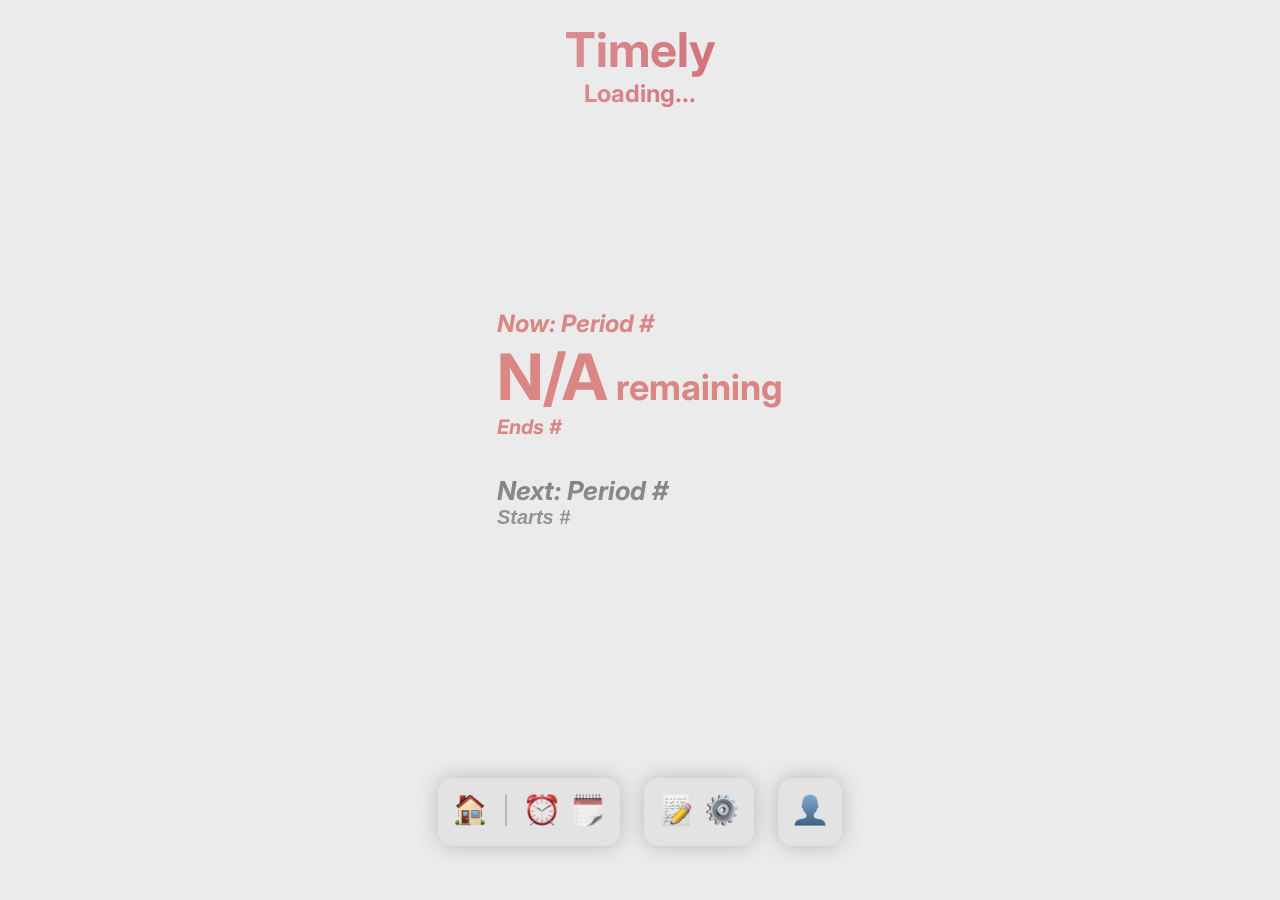
<file: index.html>
<!DOCTYPE html>
<html lang="en">
<head>
    <meta name="theme-color" content="#e38d8d">
    <meta name="og:title" content="Timely">
    <meta name="og:image" content="https://svloogz.xyz/media/alarm-clock_23f0.png">
    <meta name="og:description" content="Timely, the IPS scheduling and time manager.">

    <meta charset="UTF-8">
    <meta http-equiv="X-UA-Compatible" content="IE=edge">
    <meta name="viewport" content="width=device-width, initial-scale=1.0">
    <link rel="icon" type="image/png" href="./img/alarm-clock_23f0.png"/>
    <link rel="stylesheet" href="./css/index.css"><link rel="stylesheet" href="./css/focus.css"><link rel="stylesheet" href="./css/stickies.css">
    <link rel="stylesheet" href="https://cdnjs.cloudflare.com/ajax/libs/animate.css/4.1.1/animate.min.css"/>
    <title>Timely | Home</title>
</head>
<body>
    <script src="./js/time.js"></script>
    <!-- <script src="./js/login.js"></script> -->
    <div id="mySidebar" class="sidebar">
        <a href="javascript:void(0)" class="closebtn" onclick="closeNav()">×</a>
        <div class="stickiesTitle">Stickies<br><desc>Write anything below and you can see it later!</desc></div>
        <textarea type="text" name="sticky" placeholder="Type anything!" id="stickyTextArea"></textarea>
        <div class="stickiesSave"><button onclick="saveToLocalStorage()" id="stickiesSaveButton">Save</button></div>
        <script>
            function delay(time) {
                return new Promise(resolve => setTimeout(resolve, time));
            }

            async function saveToLocalStorage() {
                var text = document.getElementById('stickyTextArea').value;
                localStorage.setItem("stickyText", text);
                document.getElementById('stickiesSaveButton').disabled = true;
                document.getElementById('stickiesSaveButton').style.backgroundColor = "rgb(255, 255, 255)"
                await delay(150)
                document.getElementById('stickiesSaveButton').disabled = false;
                document.getElementById('stickiesSaveButton').style.backgroundColor = "rgba(255, 255, 255, 0.776)"
            }

            
        </script>
      </div>
    <div class="contains-title-time">
        <div class="text-center title gradient animate__animated animate__slideInDown">Timely</div>
        <div class="text-center time gradient animate__animated animate__slideInDown" id="time">Loading...</div>
    </div>
    <div class="items-container">
        <div class="focusTime">
            <div class="focusTimeNow animate__animated animate__slideInRight" id="focusTimeNow">
                <id class="focusTimeOverlay"></id>
                <id class="focusTimePeriod" id="genericFocusTimePeriod">Now: Period #</id><br>
                <id class="focusTimeMain" id="genericFocusTimeMain">N/A</id><id class="focusTimeMain" id="remaining"> remaining</id><br>
                <id class="focusTimeEnds" id="endsText">Ends </id><id class="focusTimeEnds" id="genericFocusTimeEnds">#</id><br><br><br>
            </div>
            <div class="focusTimeNext animate__animated animate__slideInLeft" id="focusTimeNext">
                <id class="focusTimeNextOverlay" id="focusTimeNextOverlay"></id>
                <id class="focusTimeNextPeriod" id="genericFocusTimeNextPeriod">Next: Period #</id><br>
                <id class="focusTimeNextStarts">Starts </id><id class="focusTimeNextStarts" id="genericFocusTimeNextStarts">#</id><br><br>
            </div>
        </div>
    </div>
    <div class="contains-bottom-bar">
        <div class="navbar drop-shadow" id="partOfNavbar">
            <a href="./"><img src="./img/house_1f3e0.png" width="32" class="hvr-grow house"></a>
            <div class="vertline"></div>
            <a href="./focused.html"><img src="./img/alarm-clock_23f0.png" width="32" class="nav-margin-right hvr-grow"></a>
            <a href="./schedule.html"><img src="./img/spiral-calendar_1f5d3-fe0f.png" width="32" class="nav-margin-left hvr-grow"></a>
        </div> <div class="stickies-toggle drop-shadow" id="stickyToggle">
            <a href="javascript:void()"><img id="stickiesToggle" src="./img/memo_1f4dd.png" width="32" class="hvr-grow nav-margin-right" onclick="toggleNav()"></a>
            <img id="settingsButton" src="./img/gear_2699-fe0f.png" width="32" class="hvr-grow nav-margin-left">
        </div> <div class="profile drop-shadow" id="profileBtn">
            <a href="./login.html"><img src="./img/bust-in-silhouette_1f464.png" width="32" class="hvr-grow"></a>
        </div>
    </div>
    <script src="./js/stickies.js"></script>
    <script src="./js/fetch.js"></script>
</body>
</html>
</file>
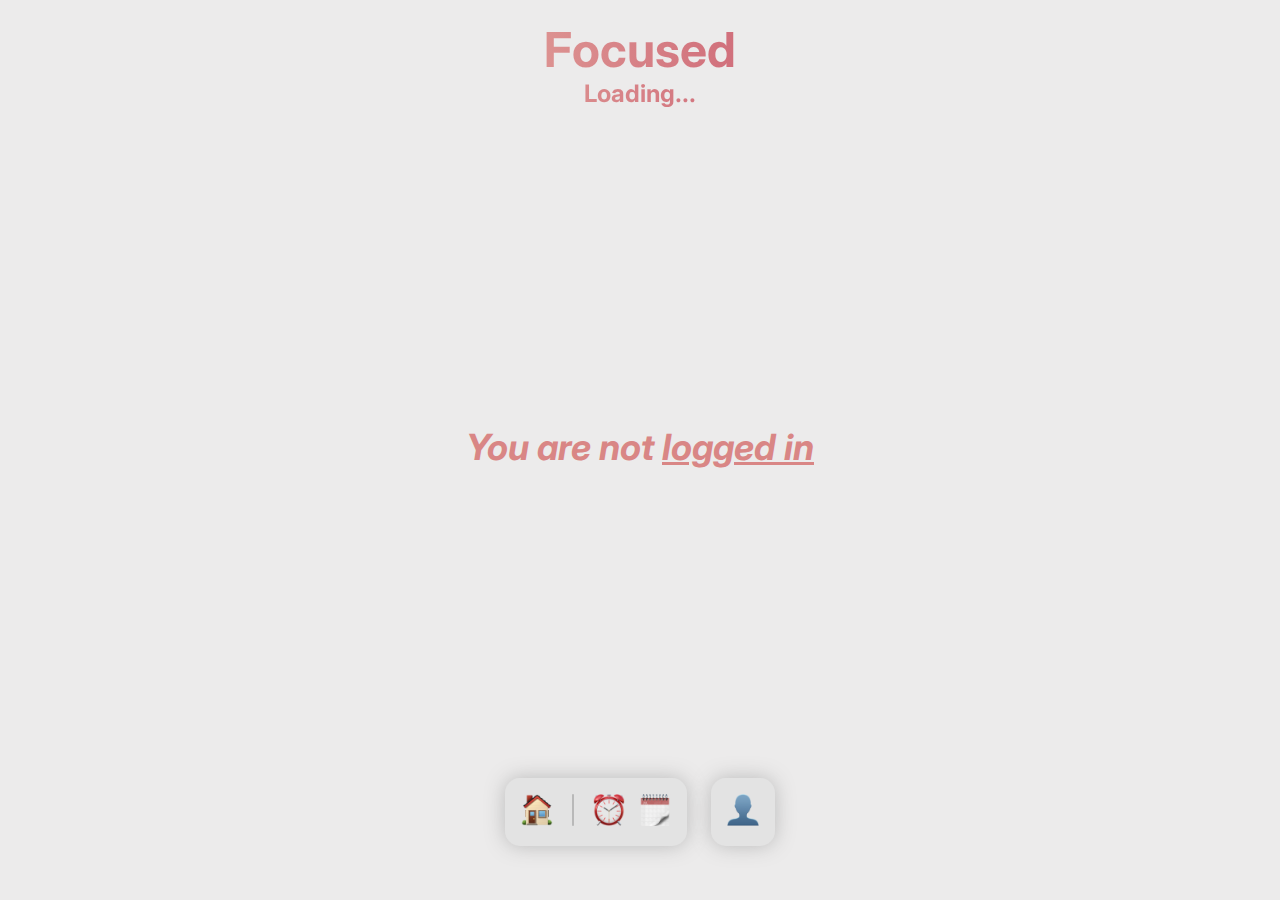
<file: focused.html>
<!DOCTYPE html>
<html lang="en">
<head>
    <meta charset="UTF-8">
    <meta http-equiv="X-UA-Compatible" content="IE=edge">
    <meta name="viewport" content="width=device-width, initial-scale=1.0">
    <link rel="icon" type="image/png" href="./img/alarm-clock_23f0.png"/>
    <link rel="stylesheet" href="./css/index.css"><link rel="stylesheet" href="./css/focus.css">
    <link rel="stylesheet" href="https://cdnjs.cloudflare.com/ajax/libs/animate.css/4.1.1/animate.min.css"/>
    <title>Timely | Focused</title>
</head>
<body>
    <script src="./js/time.js"></script><script src="./js/fetch.js"></script>
    <div class="contains-title-time">
        <div class="text-center title gradient animate__animated animate__backInDown">Focused</div>
        <div class="text-center time gradient animate__animated animate__backInDown" id="time">Loading...</div>
    </div>
    <div class="nologin text-center animate__animated animate__backInRight"><d id="notloggedin">You are not <a href="./login.html">logged in</a></d></div>
    <script src="./js/login.js"></script>
    <div class="contains-bottom-bar">
        <div class="navbar drop-shadow">
            <a href="./"><img src="./img/house_1f3e0.png" width="32" class="hvr-grow house"></a>
            <div class="vertline"></div>
            <a href="./focused.html"><img src="./img/alarm-clock_23f0.png" width="32" class="nav-margin-right hvr-grow"></a>
            <a href="./schedule.html"><img src="./img/spiral-calendar_1f5d3-fe0f.png" width="32" class="nav-margin-left hvr-grow"></a>
        </div> <div class="profile drop-shadow">
            <a href="./login.html"><img src="./img/bust-in-silhouette_1f464.png" width="32" class="hvr-grow"></a>
    </div>
</body>
</html>
</file>
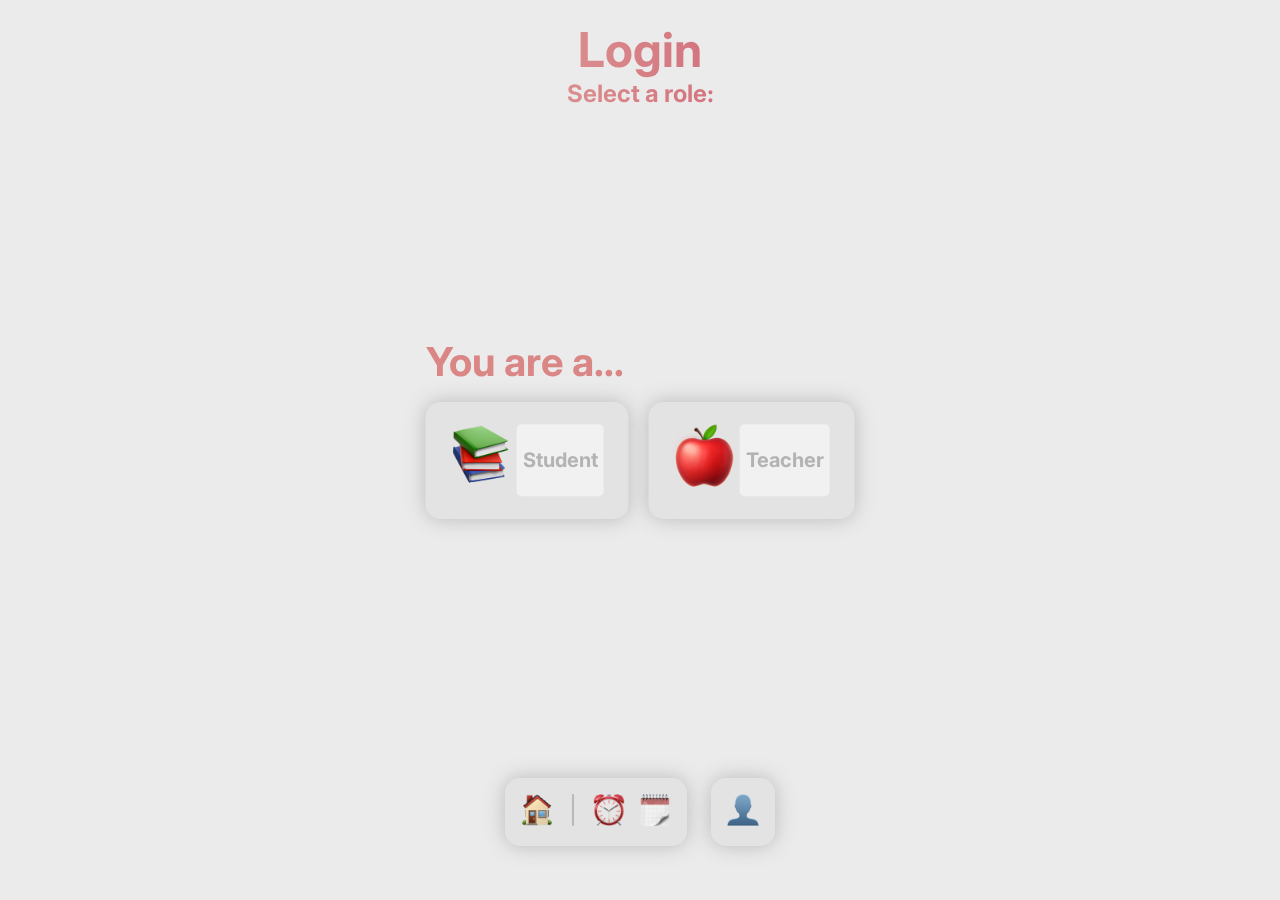
<file: login.html>
<!DOCTYPE html>
<html lang="en">
<head>
    <meta charset="UTF-8">
    <meta http-equiv="X-UA-Compatible" content="IE=edge">
    <meta name="viewport" content="width=device-width, initial-scale=1.0">
    <link rel="icon" type="image/png" href="./img/alarm-clock_23f0.png"/>
    <link rel="stylesheet" href="./css/index.css">
    <link rel="stylesheet" href="https://cdnjs.cloudflare.com/ajax/libs/animate.css/4.1.1/animate.min.css"/>
    <title>Timely | Login</title>
</head>
<body>
    <div class="contains-bottom-bar">
        <div class="navbar drop-shadow">
            <a href="./"><img src="./img/house_1f3e0.png" width="32" class="hvr-grow house"></a>
            <div class="vertline"></div>
            <a href="./focused.html"><img src="./img/alarm-clock_23f0.png" width="32" class="nav-margin-right hvr-grow"></a>
            <a href="./schedule.html"><img src="./img/spiral-calendar_1f5d3-fe0f.png" width="32" class="nav-margin-left hvr-grow"></a>
        </div> <div class="profile drop-shadow">
            <a href="./login.html"><img src="./img/bust-in-silhouette_1f464.png" width="32" class="hvr-grow"></a>
        </div>
    </div>
    <div class="contains-title-time">
        <div class="text-center title gradient animate__animated animate__backInDown">Login</div>
        <div class="text-center time gradient animate__animated animate__backInDown" id="time">Select a role:</div>
    </div> <div class="items-container">
        <div class="roles">
            <div id="iama" class="animate__animated animate__slideInUp">You are a...</div>
            <a href="./login/student.html"><div class="role-student hvr-grow drop-shadow">
                <img src="./img/books_1f4da.png" id="img-student" width="64">
                <button id="student-button">Student</button>
            </div></a> <a href="./login/teacher.html"><div class="role-teacher hvr-grow drop-shadow">
                <img src="./img/red-apple_1f34e.png" id="img-teacher" width="64">
                <button id="teacher-button">Teacher</button>
            </div></a>
        </div>
    </div>
</body>
</html>
</file>
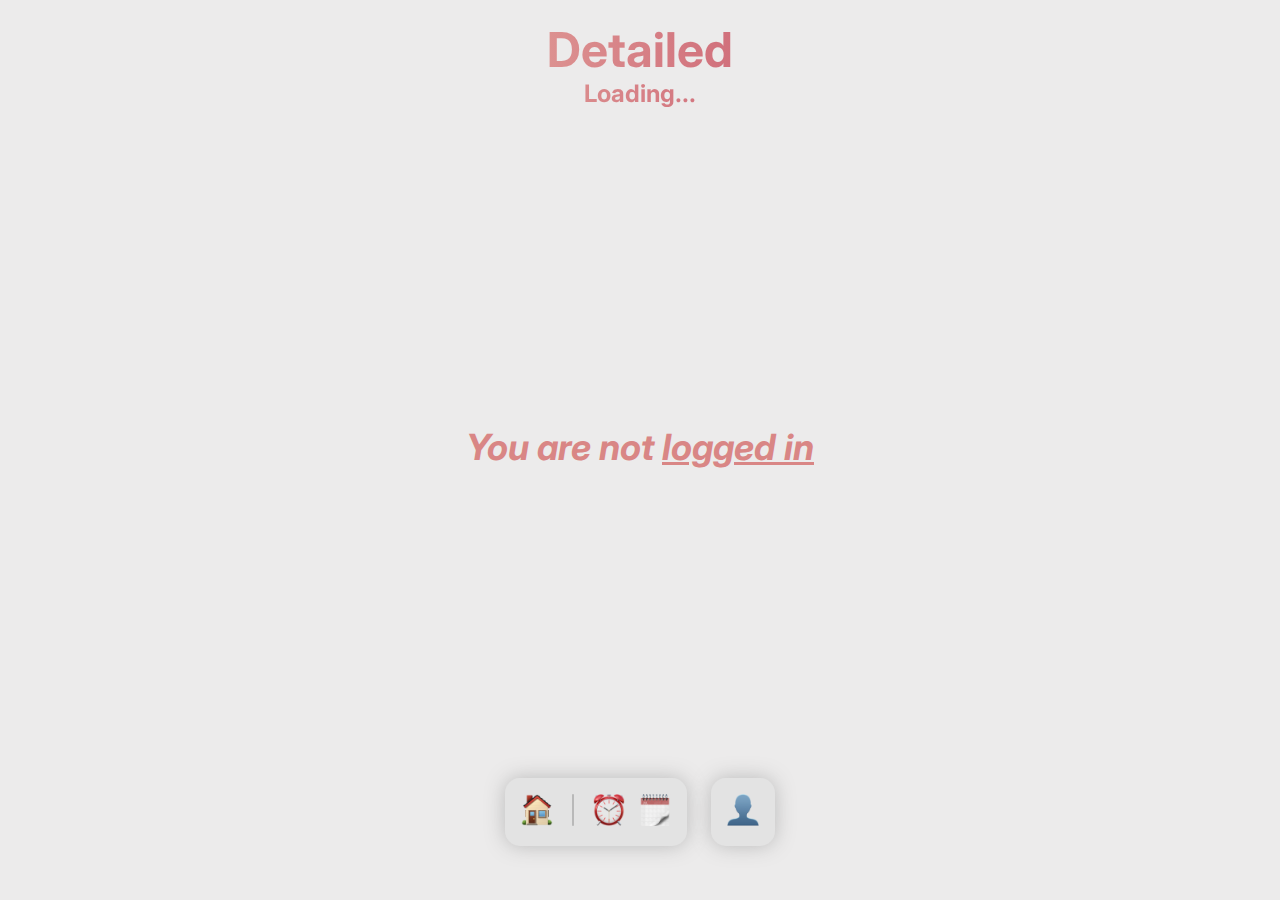
<file: schedule.html>
<!DOCTYPE html>
<html lang="en">
<head>
    <meta charset="UTF-8">
    <meta http-equiv="X-UA-Compatible" content="IE=edge">
    <meta name="viewport" content="width=device-width, initial-scale=1.0">
    <link rel="icon" type="image/png" href="./img/alarm-clock_23f0.png"/>
    <link rel="stylesheet" href="./css/index.css">
    <link rel="stylesheet" href="https://cdnjs.cloudflare.com/ajax/libs/animate.css/4.1.1/animate.min.css"/>
    <title>Timely | Schedule</title>
</head>
<body>
    <script src="./js/time.js"></script></script>
    <div class="contains-title-time">
        <div class="text-center title gradient animate__animated animate__backInDown">Detailed</div>
        <div class="text-center time gradient animate__animated animate__backInDown" id="time">Loading...</div>
    </div>
    <div class="nologin text-center animate__animated animate__backInRight"><d id="notloggedin">You are not <a href="./login.html">logged in</a></d></div>
    <script src="./js/login.js"></script>
    <div class="contains-bottom-bar">
        <div class="navbar drop-shadow">
            <a href="./"><img src="./img/house_1f3e0.png" width="32" class="hvr-grow house"></a>
            <div class="vertline"></div>
            <a href="./focused.html"><img src="./img/alarm-clock_23f0.png" width="32" class="nav-margin-right hvr-grow"></a>
            <a href="./schedule.html"><img src="./img/spiral-calendar_1f5d3-fe0f.png" width="32" class="nav-margin-left hvr-grow"></a>
        </div> <div class="profile drop-shadow">
            <a href="./login.html"><img src="./img/bust-in-silhouette_1f464.png" width="32" class="hvr-grow"></a>
        </div>
    </div>
</body>
</html>
</file>
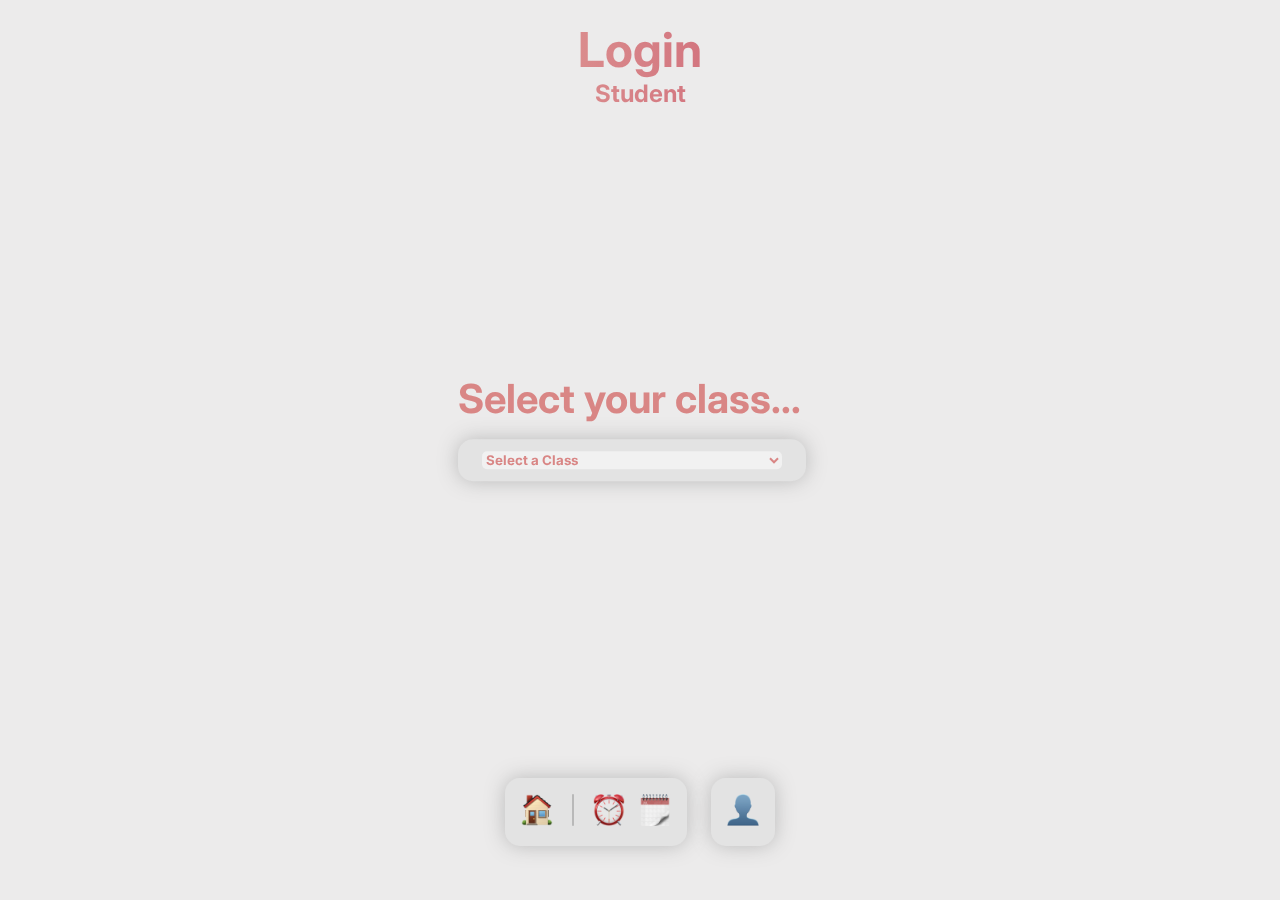
<file: login/student.html>
<!DOCTYPE html>
<html lang="en">
<head>
    <meta charset="UTF-8">
    <meta http-equiv="X-UA-Compatible" content="IE=edge">
    <meta name="viewport" content="width=device-width, initial-scale=1.0">
    <link rel="icon" type="image/png" href="../img/alarm-clock_23f0.png"/>
    <link rel="stylesheet" href="../css/index.css">
    <link rel="stylesheet" href="https://cdnjs.cloudflare.com/ajax/libs/animate.css/4.1.1/animate.min.css"/>
    <title>Timely | Login</title>
</head>
<body>
    <div class="contains-bottom-bar">
        <div class="navbar drop-shadow">
            <a href="../index.html"><img src="../img/house_1f3e0.png" width="32" class="hvr-grow house"></a>
            <div class="vertline"></div>
            <a href="../focused.html"><img src="../img/alarm-clock_23f0.png" width="32" class="nav-margin-right hvr-grow"></a>
            <a href="../schedule.html"><img src="../img/spiral-calendar_1f5d3-fe0f.png" width="32" class="nav-margin-left hvr-grow"></a>
        </div> <div class="profile drop-shadow">
            <a href="../login.html"><img src="../img/bust-in-silhouette_1f464.png" width="32" class="hvr-grow"></a>
        </div>
    </div>
    <div class="contains-title-time">
        <div class="text-center title gradient animate__animated animate__backInDown">Login</div>
        <div class="text-center time gradient animate__animated animate__backInDown" id="time">Student</div>
    </div> <div class="items-container">
        <div class="roles">
            <div id="iama" class="animate__animated animate__slideInUp">Select your class...</div>
            <div class="class_select_box hvr-grow drop-shadow">
                <select name="class" id="class_select">
                    <option value="default" disabled="disabled" selected="selected">Select a Class</option>
                    <optgroup label="1st Grade">
                        <optgroup label="Boys">
                            <option value="1b1">Grade 1B1</option>
                            <option value="1b2">Grade 1B2</option>
                            <option value="1b3">Grade 1B3</option>
                        </optgroup> <optgroup label="Girls">
                            <option value="1g1">Grade 1G1</option>
                            <option value="1g2">Grade 1G2</option>
                            <option value="1g3">Grade 1G3</option>
                        </optgroup>
                    </optgroup>
                    <optgroup label="2nd Grade">
                        <optgroup label="Boys">
                            <option value="2b1">Grade 2B1</option>
                            <option value="2b2">Grade 2B2</option>
                            <option value="2b3">Grade 2B3</option>
                        </optgroup> <optgroup label="Girls">
                            <option value="2g1">Grade 2G1</option>
                            <option value="2g2">Grade 2G2</option>
                            <option value="2g3">Grade 2G3</option>
                        </optgroup>
                    </optgroup>
                    <optgroup label="3rd Grade">
                        <optgroup label="Boys">
                            <option value="3b1">Grade 3B1</option>
                            <option value="3b2">Grade 3B2</option>
                            <option value="3b3">Grade 3B3</option>
                        </optgroup> <optgroup label="Girls">
                            <option value="3g1">Grade 3G1</option>
                            <option value="3g2">Grade 3G2</option>
                        </optgroup>
                    </optgroup>
                    <optgroup label="4th Grade">
                        <optgroup label="Boys">
                            <option value="4b1">Grade 4B1</option>
                            <option value="4b2">Grade 4B2</option>
                            <option value="4b3">Grade 4B3</option>
                        </optgroup> <optgroup label="Girls">
                            <option value="4g1">Grade 4G1</option>
                            <option value="4g2">Grade 4G2</option>
                        </optgroup>
                    </optgroup>
                    <optgroup label="5th Grade">
                        <optgroup label="Boys">
                            <option value="5b1">Grade 5B1</option>
                            <option value="5b2">Grade 5B2</option>
                            <option value="5b3">Grade 5B3</option>
                        </optgroup> <optgroup label="Girls">
                            <option value="5g1">Grade 5G1</option>
                            <option value="5g2">Grade 5G2</option>
                        </optgroup>
                    </optgroup>
                    <optgroup label="6th Grade">
                        <optgroup label="Boys">
                            <option value="6b1">Grade 6B1</option>
                            <option value="6b2">Grade 6B2</option>
                            <option value="6b3">Grade 6B3</option>
                        </optgroup> <optgroup label="Girls">
                            <option value="6g1">Grade 6G1</option>
                            <option value="6g2">Grade 6G2</option>
                            <option value="6g3">Grade 6G3</option>
                        </optgroup>
                    </optgroup>
                    <optgroup label="7th Grade">
                        <optgroup label="Boys">
                            <option value="7b1">Grade 7B1</option>
                            <option value="7b2">Grade 7B2</option>
                            <option value="7b3">Grade 7B3</option>
                        </optgroup> <optgroup label="Girls">
                            <option value="7g1">Grade 7G1</option>
                            <option value="7g2">Grade 7G2</option>
                            <option value="7g3">Grade 7G3</option>
                        </optgroup>
                    </optgroup>
                    <optgroup label="8th Grade">
                        <optgroup label="Boys">
                            <option value="8b1">Grade 8B1</option>
                            <option value="8b2">Grade 8B2</option>
                            <option value="8b3">Grade 8B3</option>
                        </optgroup> <optgroup label="Girls">
                            <option value="8g1">Grade 8G1</option>
                            <option value="8g2">Grade 8G2</option>
                            <option value="8g3">Grade 8G3</option>
                        </optgroup>
                    </optgroup>
                    <optgroup label="9th Grade">
                        <optgroup label="Boys">
                            <option value="9b1">Grade 9B1</option>
                            <option value="9b2">Grade 9B2</option>
                            <option value="9b3">Grade 9B3</option>
                        </optgroup> <optgroup label="Girls">
                            <option value="9g1">Grade 9G1</option>
                            <option value="9g2">Grade 9G2</option>
                            <option value="9g3">Grade 9G3</option>
                        </optgroup>
                    </optgroup>
                    <!-- NO MORE HERE, WE STOP AT 9 FOR NOW -->
                    <!-- come to my desk I cant -->
                </select>
            </div>
        </div>
    </div>
</body>
</html>
</file>
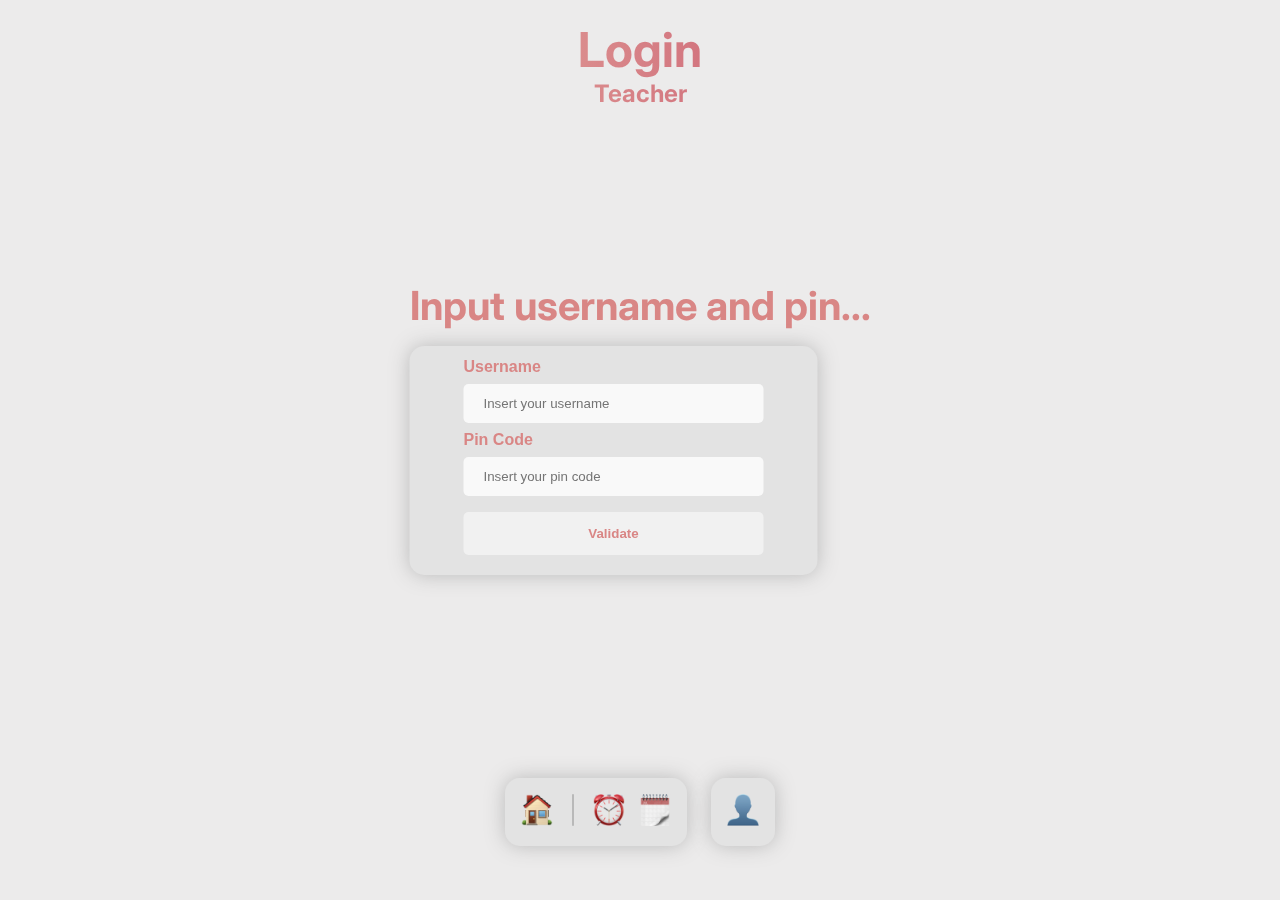
<file: login/teacher.html>
<!DOCTYPE html>
<html lang="en">
<head>
    <meta charset="UTF-8">
    <meta http-equiv="X-UA-Compatible" content="IE=edge">
    <meta name="viewport" content="width=device-width, initial-scale=1.0">
    <link rel="icon" type="image/png" href="../img/alarm-clock_23f0.png"/>
    <link rel="stylesheet" href="../css/index.css">
    <link rel="stylesheet" href="https://cdnjs.cloudflare.com/ajax/libs/animate.css/4.1.1/animate.min.css"/>
    <title>Timely | Login</title>
</head>
<body>
    <div class="contains-bottom-bar">
        <div class="navbar drop-shadow">
            <a href="../index.html"><img src="../img/house_1f3e0.png" width="32" class="hvr-grow house"></a>
            <div class="vertline"></div>
            <a href="../focused.html"><img src="../img/alarm-clock_23f0.png" width="32" class="nav-margin-right hvr-grow"></a>
            <a href="../schedule.html"><img src="../img/spiral-calendar_1f5d3-fe0f.png" width="32" class="nav-margin-left hvr-grow"></a>
        </div> <div class="profile drop-shadow">
            <a href="../login.html"><img src="../img/bust-in-silhouette_1f464.png" width="32" class="hvr-grow"></a>
        </div>
    </div>
    <div class="contains-title-time">
        <div class="text-center title gradient animate__animated animate__backInDown">Login</div>
        <div class="text-center time gradient animate__animated animate__backInDown" id="time">Teacher</div>
    </div> <div class="items-container">
        <div class="roles">
            <div id="iama" class="animate__animated animate__slideInUp">Input username and pin...</div>
            <div class="username_pin_box hvr-grow drop-shadow">
                <label for="username"><b>Username</b></label>
                <input type="text" placeholder="Insert your username"><br>
                <label for="pin"><b>Pin Code</b></label>
                <input type="password" placeholder="Insert your pin code"><br>
                <button type="submit">Validate</button>
                <style>
                    label {
                        font-family: "SF Pro Display", sans-serif;
                        color: #d98685;
                    }

                    button {
                        background-color: rgba(255, 255, 255, 0.488);
                        color: #d98685;
                        padding: 14px 20px;
                        margin: 8px 0;
                        font-family: "SF Pro Display", sans-serif;
                        font-weight: bolder;
                        border: none;
                        cursor: pointer;
                        width: 100%;
                        border-radius: 5px;
                    } .username_pin_box:hover button, .username_pin_box:hover label {
                        color: white
                    }
                </style>
            </div>
            <div>
        </div>
    </div>
</body>
</html>
</file>
<file: css/index.css>
@import url('https://fonts.googleapis.com/css2?family=Poppins:ital,wght@0,600;0,700;0,800;0,900;1,600;1,700;1,800;1,900&display=swap');
@import url('https://fonts.googleapis.com/css2?family=Sora:wght@500;600&display=swap');
@import url('https://fonts.googleapis.com/css2?family=Inter:wght@100;200;300;400;500;600;700&display=swap');

body {
    background-color: #ecebeb;
    overflow: hidden;
}

.contains-bottom-bar {
    position: fixed;
    left: 50%;
    bottom: 20px;
    transform: translate(-50%, -50%);
    margin: 0 auto;
}

#nologin {
    display: none;
}

.navbar {
    display: inline-block;
    border-radius: 15px;
    background-color: #e3e3e3;
    padding-top: 16px;
    padding-bottom: 16px;
    padding-right: 16px;
    padding-left: 16px;
}

.text-center {
    text-align: center;
}

.title {
    margin-top: 20px;
    font-family: 'Inter', sans-serif;
    font-size: 48px;
    font-weight: 700;
}

.time {
    font-family: 'Inter', sans-serif;
    font-size: 24px;
    font-weight: bold;
}

.nologin {
    color: #d98685;
    font-style: italic;
    font-family: 'Inter', sans-serif;
    font-weight: bolder;
    position: absolute;
    top: 75%;
    left: 50%;
    margin-top: -250px;
    margin-left: -250px;
    width: 500px;
    height: 100px;
    font-size: 36px;
}

.nologin a {
    color: #d98685;
}

.gradient {
    background: linear-gradient(90deg, #fdf1cb 0%, #b01041 100%);
    -webkit-background-clip: text;
    -webkit-text-fill-color: transparent;
}

.profile {
    display: inline-block;
    margin-left: 20px;
    border-radius: 15px;
    background-color: #e3e3e3;
    padding-top: 16px;
    padding-bottom: 16px;
    padding-right: 16px;
    padding-left: 16px;
}

.stickies-toggle {
    display: inline-block;
    margin-left: 20px;
    border-radius: 15px;
    background-color: #e3e3e3;
    padding: 16px;
}

.stickies-toggle img:hover {
    cursor: pointer;
}

.hvr-grow {
    transition: 0.2s
}

.hvr-grow:hover {
    transform: scale(1.1);
}

.drop-shadow {
    filter: drop-shadow(0 0 10px #b9b9b9)
}

.nav-margin-right {
    margin-right: 5px;
} .nav-margin-left {
    margin-left: 5px;
}

.vertline {
    display: inline-block;
    border-radius: 10px;
    border-left: 2px solid #b9b9b9;
    height: 32px;
    margin-left: 15px;
    margin-right: 15px
}

#iama {
    font-family: 'Inter', sans-serif;
    font-weight: bolder;
    font-size: 40px;
    color: #d98685;
}

.items-container {
    position: fixed;
    height: 65%;
    width: 100%;
    top: 15%;
    left: 0px;
    z-index: 1000;
}

.roles, .select_class {
    position: absolute;
    top: 50%;
    left: 50%;
    transform: translate(-50%, -50%)
}

.focusTime {
    position: absolute;
    top: 50%;
    left: 50%;
    transform: translate(-50%, -50%);
}

#class_select {
    border: 0;
    background: rgba(255, 255, 255, 0.488);
    border-radius: 5px;
    border-width: 3px;
    font-family: 'Inter', sans-serif;
    font-weight: bold;
    color: #d98685;
    width: 300px
}

.username_pin_box {
    display: inline-block;
    background-color: #e3e3e3;
    border-radius: 15px;
    width: 300px;
    margin-top: 16px;
    padding: 12px 54px;
}

.class_select_box {
    display: inline-block;
    background-color: #e3e3e3;
    border-radius: 15px;
    width: 300px;
    margin-right: 16px;
    margin-top: 16px;
    padding: 12px 24px;
}

#class_select {
    outline: none;
}

.username_pin_box:hover {
    background: linear-gradient(135deg, #d98685 0%, #b01041 100%);
}

.role-student {
    display: inline-block;
    background-color: #e3e3e3;
    border-radius: 15px;
    width: fit-content;
    margin-right: 16px;
    margin-top: 16px;
    padding: 12px 24px;
}

.role-student:hover {
    background: linear-gradient(135deg, #d98685 0%, #b01041 100%);
}

.role-student:hover #student-button {
    color: #fff
}

.role-teacher {
    display: inline-block;
    background-color: #e3e3e3;
    border-radius: 15px;
    width: fit-content;
    margin-top: 16px;
    padding: 12px 24px;
}

.role-teacher:hover {
    background: linear-gradient(135deg, #d98685 0%, #b01041 100%);
}

.role-teacher:hover #teacher-button {
    color: #fff
}

#student-button {
    position: inherit;
    top: 50%;
    left: 50%;
    transform: translate(-1%, -15%);
    padding-top: 24px;
    padding-bottom: 24px
}

#student-button:hover, #teacher-button:hover {
    cursor: pointer;
}

#img-student {
    position: inherit;
    top: 50%;
    left: 50%;
    transform: translate(-1%, 15%)
}

#teacher-button {
    position: inherit;
    top: 50%;
    left: 50%;
    transform: translate(-1%, -15%);
    padding-top: 24px;
    padding-bottom: 24px;
}

#img-teacher {
    position: inherit;
    top: 50%;
    left: 50%;
    transform: translate(-1%, 15%)
}

#student-button, #teacher-button {
    font-family: 'Inter', sans-serif;
    font-weight: bold;
    border: white;
    background: rgba(255, 255, 255, 0.488);
    border-radius: 5px;
    font-size: 20px;
    color: #b3b3b3;
}

input[type=text], input[type=password] {
    background: rgba(255, 255, 255, 0.776);
    width: 100%;
    padding: 12px 20px;
    margin: 8px 0;
    display: inline-block;
    border: 0px solid #ccc;
    box-sizing: border-box;
    border-radius: 5px;
  }

input[type=text]:focus, input[type=password]:focus {
    outline:none;
}
</file>
<file: css/focus.css>
.focusTimeMain {
    color: #d98685;
    font-family: 'Inter', sans-serif;
    font-weight: bolder;
    font-size: 64px;
}

.focusTimePeriod {
    color: #d98685;
    font-family: 'Inter', sans-serif;
    font-weight: bold;
    font-size: 24px;
    font-style: italic;
}

.focusTimeEnds {
    color: #d98685;
    font-family: 'Inter', sans-serif;
    font-weight: bold;
    font-size: 20px;
    font-style: italic;
}

.focusTimeOverlay {
    position: fixed;
    width: 100%;
    height: 100%;
}

.focusTimeNextOverlay {
    position: fixed;
    width: 100%;
    height: 100%;
    background: linear-gradient(to top, #ecebeb 0.1px, #ffffff00);
}

.focusTimeNextOverlay[theme="dark"] {
    position: fixed;
    width: 100%;
    height: 100%;
    background: linear-gradient(to top, #202124 0.1px, #ffffff00);
}

.focusTimeNextMain {
    color: #808080;
    font-family: 'Inter', sans-serif;
    font-weight: bold;
    font-size: 32px
}

.focusTimeNextPeriod {
    color: #808080;
    font-family: 'Inter', sans-serif;
    font-weight: bold;
    font-size: 26px;
    font-style: italic;
}

.focusTimeNextStarts {
    color: #808080;
    font-family: -apple-system, BlinkMacSystemFont, 'Segoe UI', Roboto, Oxygen, Ubuntu, Cantarell, 'Open Sans', 'Helvetica Neue', sans-serif;
    font-weight: bold;
    font-size: 20px;
    font-style: italic;
}

#remaining {
    font-size: 36px;
}
</file>
<file: css/stickies.css>
@import url('https://fonts.googleapis.com/css2?family=Inter:wght@100;200;300;400;500;600;700&display=swap');

.stickiesTitle {
    text-align: center;
    color: white;
    font-weight: 600;
    font-size: 36px;
}

.stickiesSave {
    margin: 0;
    position: absolute;
    bottom: 7%;
    left: 34%;
    -ms-transform: translateY(-50%);
    transform: translateY(-50%);
}

.stickiesSave button {
    background-color: rgba(255, 255, 255, 0.776);
    color: #d98685;
    padding: 14px 50px;
    margin: 8px 0;
    font-size: 24px;
    font-family: "Inter", sans-serif;
    font-weight: bolder;
    border: none;
    cursor: pointer;
    width: 100%;
    border-radius: 5px;
}

desc {
    font-size: 14px;
    color: #eedddd;
    font-weight: 500;
    position: relative;
    top:-15px;
}

textarea {
    left: 12%;
    text-align: start;
    position: relative;
    background: rgba(255, 255, 255, 0.776) !important;
    width: 75% !important;
    height: 63% !important;
    padding: 12px 20px !important;
    margin: 8px 0 !important;
    display: inline-block !important;
    border: 0px solid #ccc !important;
    box-sizing: border-box !important;
    border-radius: 5px !important;
    resize: none;
}

textarea {
    white-space: nowrap;
    font-family: "Inter", sans-serif !important;
}

textarea:focus {
    outline: none !important;
}

/* The sidebar menu */
.sidebar {
    white-space: nowrap;
    font-family: "Inter", sans-serif;
    height: 100%; /* 100% Full-height */
    width: 0; /* 0 width - change this with JavaScript */
    position: fixed; /* Stay in place */
    z-index: 1001; /* Stay on top */
    top: 0;
    left: 0;
    background-color: #e38d8d; /* pinkish*/
    overflow-x: hidden; /* Disable horizontal scroll */
    padding-top: 60px; /* Place content 60px from the top */
    transition: 0.5s; /* 0.5 second transition effect to slide in the sidebar */
  }
  
  /* The sidebar links */
  .sidebar a {
    padding: 8px 8px 8px 32px;
    text-decoration: none;
    font-size: 25px;
    color: white;
    display: block;
    transition: 0.2s;
  }

  .sidebar a:hover {
    transform: scale(1.1)
  }
  
  /* Position and style the close button (top right corner) */
  .sidebar .closebtn {
    position: absolute;
    top: 0;
    right: 25px;
    font-size: 42px;
    margin-left: 30px;
  }
  
  /* On smaller screens, where height is less than 450px, change the style of the sidenav (less padding and a smaller font size) */
  @media screen and (max-height: 450px) {
    .sidebar {padding-top: 15px;}
    .sidebar a {font-size: 18px;}
  }
</file>
